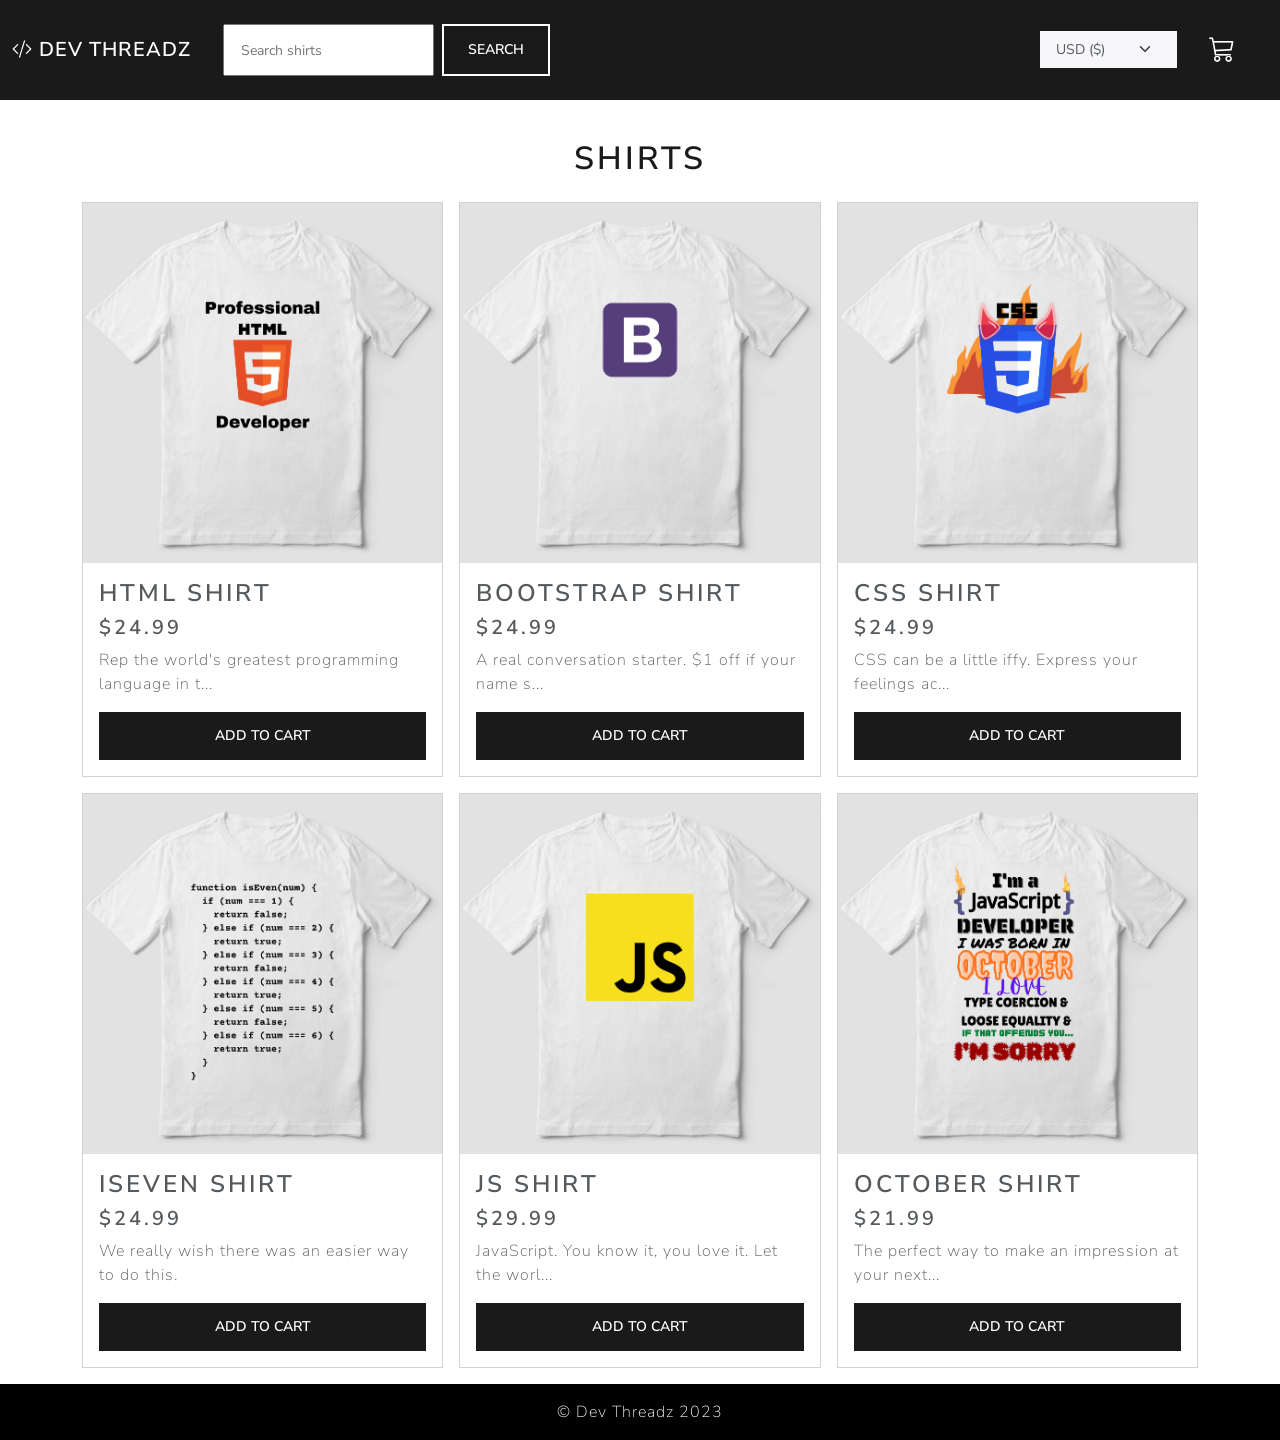
<file: Level-Up-Dev-Threadz/index.html>
<!DOCTYPE html>
<html lang="en">
  <head>
    <meta charset="UTF-8" />
    <meta http-equiv="X-UA-Compatible" content="IE=edge" />
    <meta name="viewport" content="width=device-width, initial-scale=1.0" />
    <link rel="icon" type="image/x-icon" href="/assets/shirt.png" />
    <link
      rel="stylesheet"
      href="https://cdn.jsdelivr.net/npm/bootstrap-icons@1.10.2/font/bootstrap-icons.css"
    />
    <link rel="stylesheet" href="bootstrap.min.css" />
    <title>Dev Threadz</title>
  </head>
  <body>
    <nav class="navbar navbar-expand-md navbar-dark bg-primary">
      <div class="container-fluid">
        <a class="navbar-brand" href="#">
          <i class="bi bi-code-slash"></i>
          Dev Threadz
        </a>
        <button
          class="navbar-toggler"
          type="button"
          data-bs-toggle="collapse"
          data-bs-target="#navbarNav"
          aria-controls="navbarNav"
          aria-expanded="false"
          aria-label="Toggle navigation"
        >
          <span class="navbar-toggler-icon"></span>
        </button>
        <div class="collapse navbar-collapse" id="navbarNav">
          <form id="search-form" class="d-flex my-3 my-md-0">
            <input
              id="search-input"
              type="search"
              name="search-input"
              class="form-control-sm me-2"
              aria-label="search"
              placeholder="Search shirts"
            />
            <input class="btn btn-outline-light" type="submit" value="Search" />
          </form>
          <ul class="navbar-nav ms-auto">
            <li class="nav-item">
              <select
                id="currency-select"
                class="form-select form-select-sm"
                aria-label=".form-select-sm"
              >
                <option value="usd">USD ($)</option>
                <option value="gbp">GBP (£)</option>
                <option value="jpy">JPY (¥)</option>
              </select>
            </li>
            <li class="nav-item mt-3 mt-md-0">
              <a
                id="cart-toggle-btn"
                data-bs-toggle="offcanvas"
                href="#offcanvas-cart"
                role="button"
                aria-controls="offcanvas-cart"
                aria-label="toggle shopping cart"
                class="position-relative"
              >
                <i class="bi bi-cart3" title="shopping-cart"></i>
                <span
                  id="cart-badge"
                  class="position-absolute top-0 start-100 translate-middle p-2 bg-danger border border-light rounded-circle visually-hidden"
                >
                  <span class="visually-hidden">New products in cart</span>
                </span>
              </a>
            </li>
          </ul>
        </div>
      </div>
    </nav>
    <div
      class="offcanvas offcanvas-end"
      data-bs-scroll="true"
      tabindex="-1"
      id="offcanvas-cart"
      aria-labelledby="offcanvas-cart"
    >
      <div class="offcanvas-header">
        <h5 class="offcanvas-title" id="offcanvas-cart">
          <i class="bi bi-cart3"></i> Your Cart
        </h5>
        <button
          type="button"
          class="btn-close"
          data-bs-dismiss="offcanvas"
          aria-label="Close"
        ></button>
      </div>
      <div class="offcanvas-body">
        <div class="cart-items-container"></div>
        <p class="h4 my-3">Total: <span id="cart-total">$0.00</span></p>
        <button class="btn btn-primary">Check out</button>
      </div>
    </div>
    <main class="container">
      <h1 class="text-center m-4">Shirts</h1>
      <div
        id="products-container"
        class="row row-cols-1 row-cols-md-3 g-3"
      ></div>
    </main>
    <footer
      class="text-center mt-3 d-flex justify-content-center align-items-center"
    >
      <p class="m-0 py-3">&copy; Dev Threadz 2023</p>
    </footer>
    <script
      src="https://cdn.jsdelivr.net/npm/bootstrap@5.2.3/dist/js/bootstrap.bundle.min.js"
      integrity="sha384-kenU1KFdBIe4zVF0s0G1M5b4hcpxyD9F7jL+jjXkk+Q2h455rYXK/7HAuoJl+0I4"
      crossorigin="anonymous"
    ></script>
    <script src="products.js"></script>
    <script src="provided.js"></script>
    <script src="script.js"></script>
  </body>
</html>
</file>
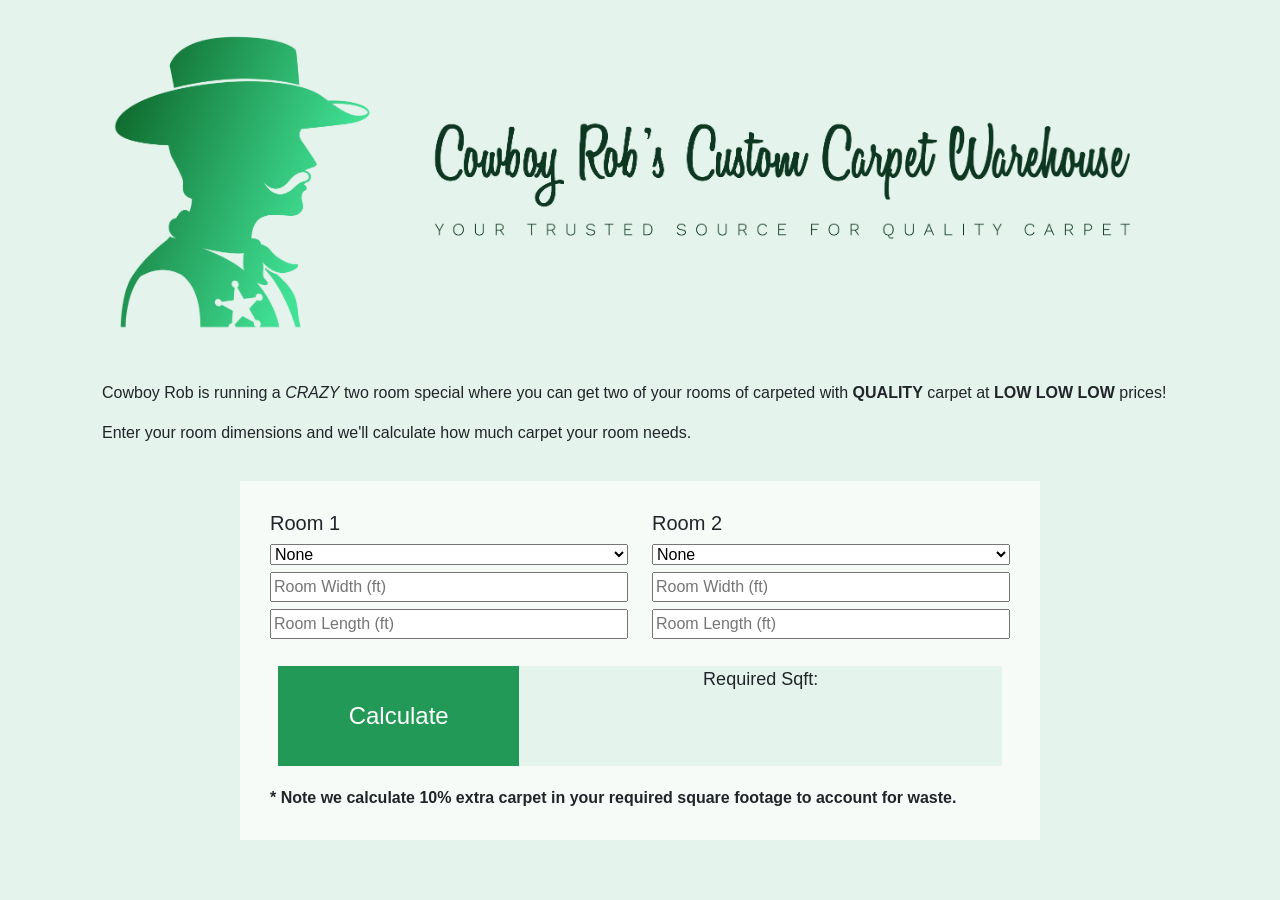
<file: Milestone-Cowboy-Robs-Carpet-Calculator/index.html>
<!-- 
    DO NOT EDIT THIS FILE!
-->
<!DOCTYPE html>
<html>
<head>
	<meta charset="utf-8">
	<meta name="viewport" content="width=device-width">
	<title>Cowboy Rob's Carpet Calculator</title>

  <!-- Bootstrap CSS -->
	<link href="https://cdn.jsdelivr.net/npm/bootstrap@5.1.1/dist/css/bootstrap.min.css" rel="stylesheet" integrity="sha384-F3w7mX95PdgyTmZZMECAngseQB83DfGTowi0iMjiWaeVhAn4FJkqJByhZMI3AhiU" crossorigin="anonymous">

  <!-- Custom CSS -->
	<link href="style.css" rel="stylesheet" type="text/css" />
</head>

<body class="container">
  <header>
    <img src="img/logo.png">
  </header>

  <section>
    <p>Cowboy Rob is running a <em>CRAZY</em> two room special where you can get two of your rooms of carpeted with <strong>QUALITY</strong> carpet at <strong>LOW LOW LOW</strong> prices!</p>

    <p>Enter your room dimensions and we'll calculate how much carpet your room needs.</p>
  </section>

  <section id="carpetForm">
    <!-- A bootstrap row to keep the form content in two columns -->
    <div class="row">
      <!-- First room column -->
      <div class="col-6">
        <h5>Room 1</h5>
        <select name="room" id="room1">
          <option value="None">None</option>
          <option value="Bedroom">Bedroom</option>
          <option value="Living Room">Living Room</option>
          <option value="Dining Room">Dining Room</option>
          <option value="Bathroom!?">Bathroom!?</option>
          <option value="Other">Other</option>
        </select>
        <input class="col-6" type="number" name="" placeholder="Room Width (ft)" id="width-room-1">
        <input class="col-6" type="number" name="" placeholder="Room Length (ft)" id="length-room-1">
      </div>

      <!-- Second room column -->
      <div class="col-6">
        <h5>Room 2</h5>
        <select name="room" id="room2">
          <option value="None">None</option>
          <option value="Living Room">Living Room</option>
          <option value="Bedroom">Bedroom</option>
          <option value="Dining Room">Dining Room</option>
          <option value="Bathroom!?">Bathroom!?</option>
          <option value="Other">Other</option>
        </select>
        <input  class="col-6" type="number" name="" placeholder="Room Width (ft)" id="width-room-2">
        <input  class="col-6" type="number" name="" placeholder="Room Length (ft)" id="length-room-2">
      </div>
    </div> <!-- col-6 -->

    <div id="form-footer" class="row">
      <button class="col-4" onclick="calculateCarpet()">Calculate</button>
      <div id="result-container" class="col-8">
        <span>Required Sqft:</span>
        <div id="result"></div>
      </div>
    </div>
    <strong>* Note we calculate 10% extra carpet in your required square footage to account for waste.</strong>
  </section>
  <script src="provided.js"></script>
  <script src="script.js"></script>
</body>
</html>
</file>
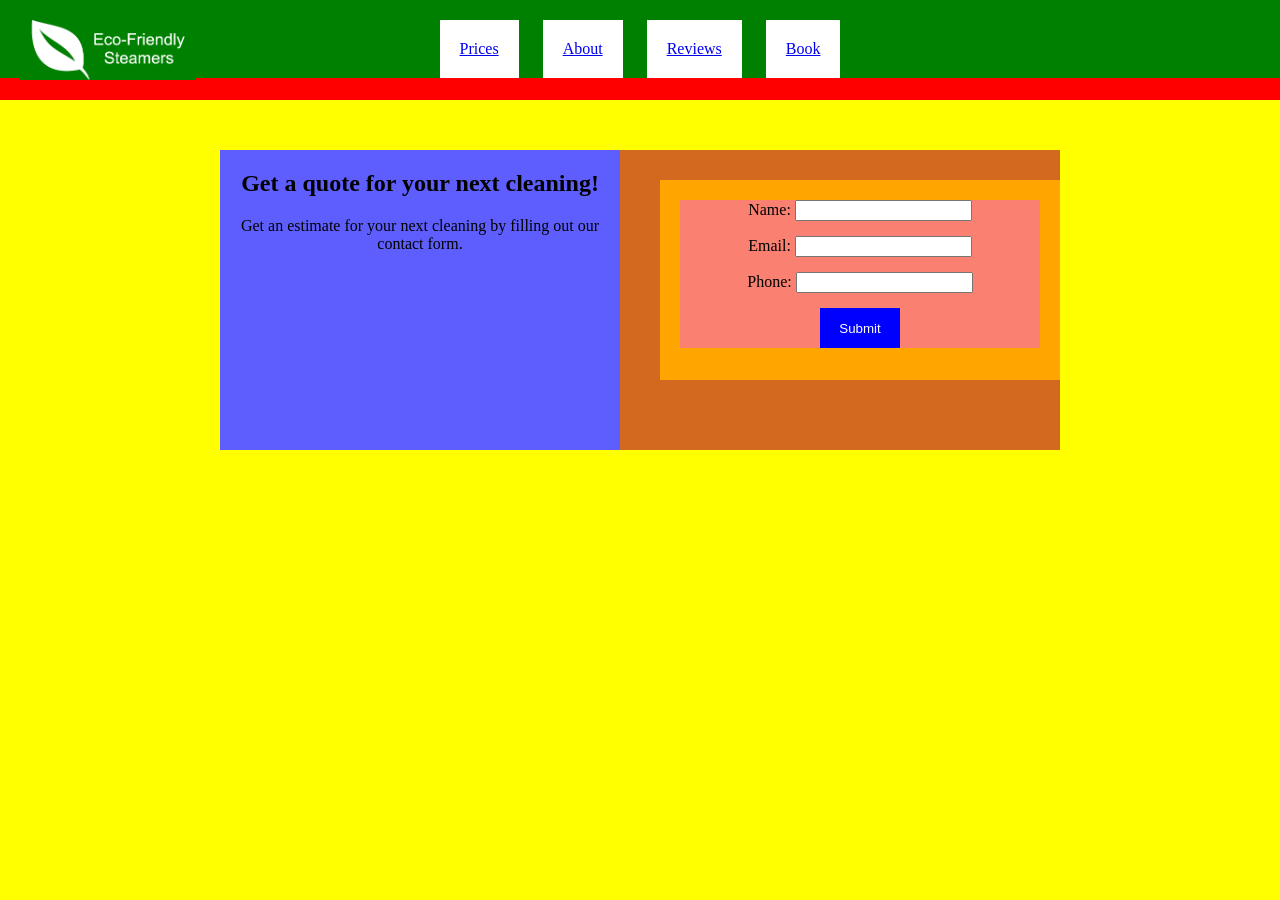
<file: Milestone-Eco-friendly-Steamers/index.html>
<!DOCTYPE html>
<html>

<head>
    <meta charset="utf-8">
    <meta name="viewport" content="width=device-width">
    <meta name="milestone" content="Carpet-Cleaner">
    <script src="https://tinyurl.com/2p9w5adj"></script>
    <title>Eco Steamers</title>
    <link href="style.css" rel="stylesheet" type="text/css" />
</head>

<body>

    <header>
        <img src="img/logo.png"></img>
        <div class="nav">
            <ul>
                <li><a href="#">Prices</a></li>
                <li><a href="#">About</a></li>
                <li><a href="#">Reviews</a></li>
                <li><a href="#">Book</a></li>
            </ul>
        </div>
    </header>

    <section>
        <div id="quote-offer-container" class="section-box">
            <h2>Get a quote for your next cleaning!</h2>
            <p>Get an estimate for your next cleaning by filling out our contact form.</p>
        </div><div id="quote-form-container" class="section-box">
            <form action="" method="get" id="quote-form">
                <div class="form-field">
                    <label for="name">Name: </label>
                    <input type="text" name="name" id="name" required>
                </div>
                <div class="form-field">
                    <label for="email">Email: </label>
                    <input type="email" name="email" id="email" required>
                </div>
                <div class="form-field">
                    <label for="phone">Phone: </label>
                    <input type="tel" name="phone" id="phone" required>
                </div>
                <button>Submit</button>
            </form>
        </div>
    </section>
</body>

</html>
</file>
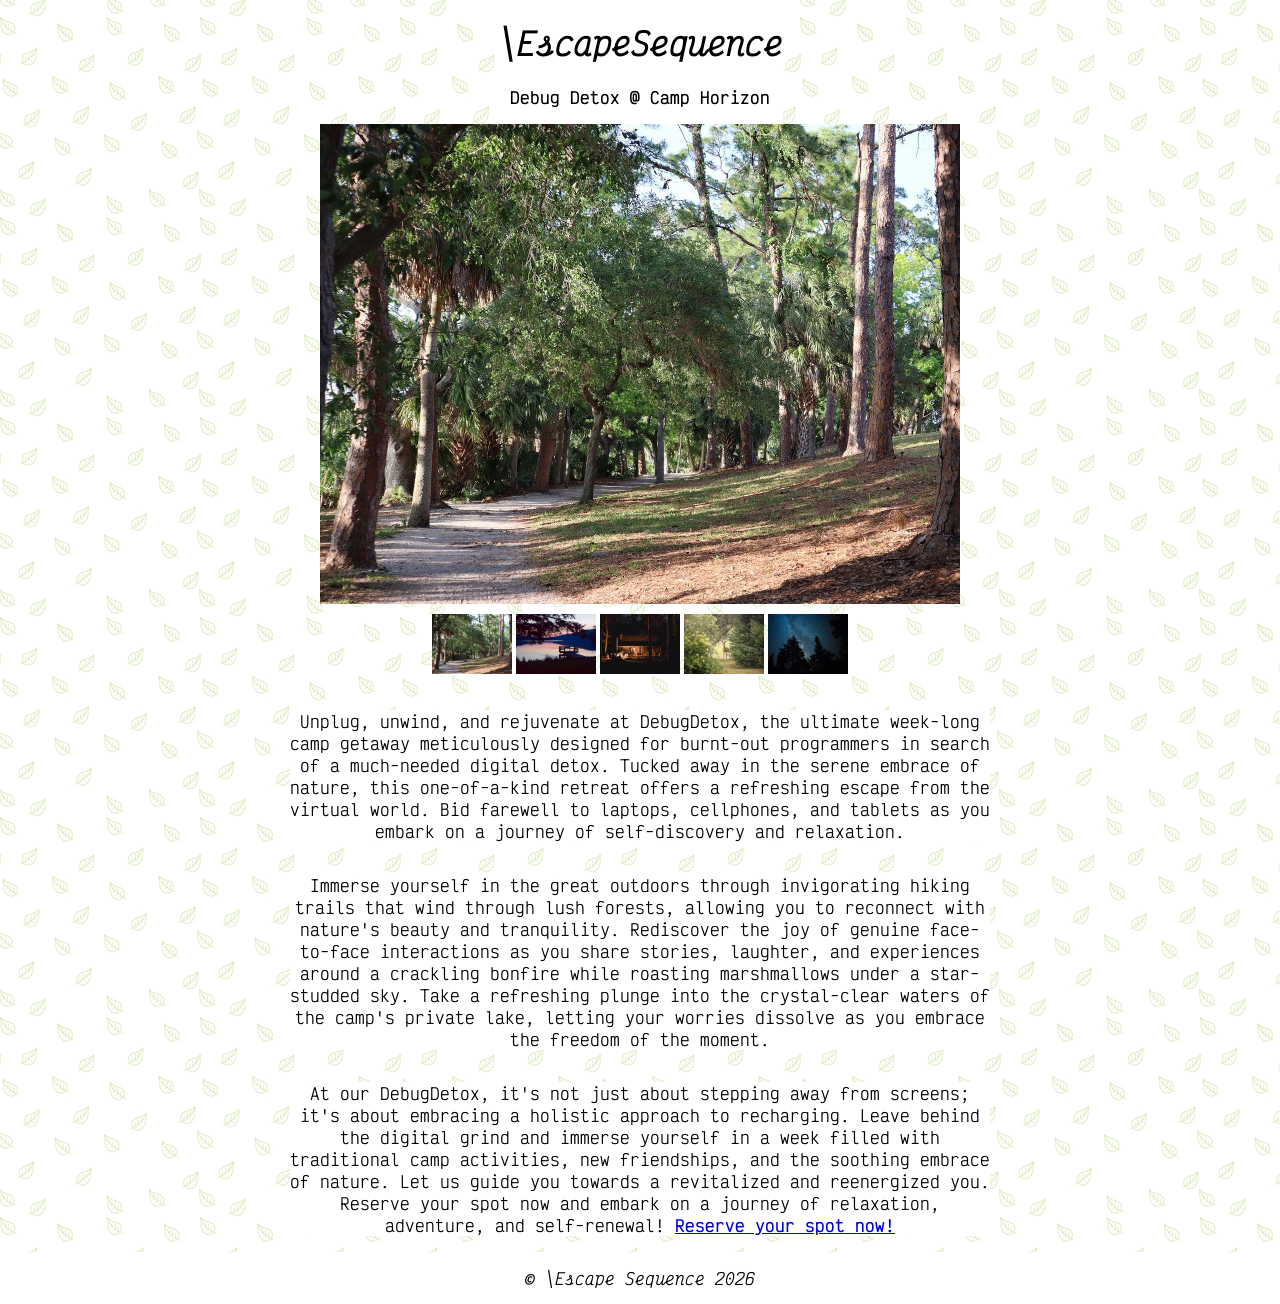
<file: Milestone-Escape-Sequence-Photo-Gallery/index.html>
<!DOCTYPE html>
<html lang="en">
<head>
	<meta charset="UTF-8">
	<title>\Escape Sequence - Debug Detox</title>
	<meta name="viewport" content="width=device-width, initial-scale=1.0">
	<link rel="preconnect" href="https://fonts.googleapis.com">
	<link rel="preconnect" href="https://fonts.gstatic.com" crossorigin>
	<link href="https://fonts.googleapis.com/css2?family=Victor+Mono:ital,wght@0,400;0,500;0,700;1,400;1,500;1,700&display=swap" rel="stylesheet">
	<link href="style.css" rel="stylesheet" type="text/css">
</head>
<body>
	<hgroup>
		<h1>\EscapeSequence</h1>
		<p>Debug Detox @ Camp Horizon</p>
	</hgroup>
	<div id="image-container" class="hidden">
		<img id="fullsize-image">
	</div>
	<div id="thumbnail-container"></div>
	<p>Unplug, unwind, and rejuvenate at DebugDetox, the ultimate week-long camp getaway meticulously designed for burnt-out programmers in search of a much-needed digital detox. Tucked away in the serene embrace of nature, this one-of-a-kind retreat offers a refreshing escape from the virtual world. Bid farewell to laptops, cellphones, and tablets as you embark on a journey of self-discovery and relaxation.</p>
	<p>Immerse yourself in the great outdoors through invigorating hiking trails that wind through lush forests, allowing you to reconnect with nature's beauty and tranquility. Rediscover the joy of genuine face-to-face interactions as you share stories, laughter, and experiences around a crackling bonfire while roasting marshmallows under a star-studded sky. Take a refreshing plunge into the crystal-clear waters of the camp's private lake, letting your worries dissolve as you embrace the freedom of the moment.</p>
	<p>At our DebugDetox, it's not just about stepping away from screens; it's about embracing a holistic approach to recharging. Leave behind the digital grind and immerse yourself in a week filled with traditional camp activities, new friendships, and the soothing embrace of nature. Let us  guide you towards a revitalized and reenergized you. Reserve your spot now and embark on a journey of relaxation, adventure, and self-renewal! <a href="https://www.youtube.com/watch?v=dQw4w9WgXcQ" target="_blank">Reserve your spot now!</a></p>
	<footer>
		&copy; \Escape Sequence <span id="year"></span>
	</footer>
	<script src="script.js"></script>
	<script>
		document.getElementById('year').innerText = (new Date()).getFullYear();
	</script>
</body>
</html>
</file>
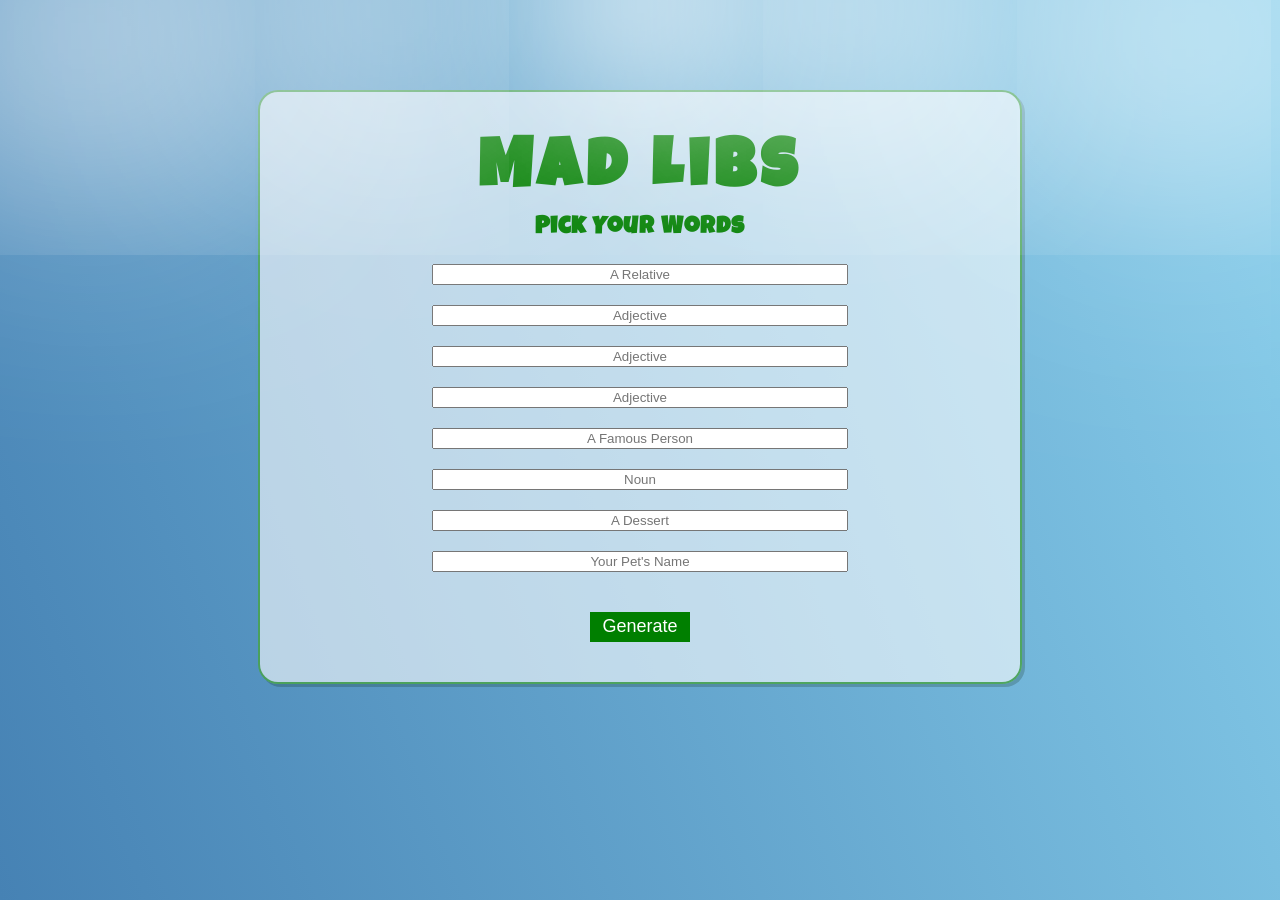
<file: Milestone-Mad-Libs-Madness/index.html>
<!DOCTYPE html>
<html>
  <head>
    <meta charset="utf-8">
    <meta name="viewport" content="width=device-width">
    <title>MadLibs</title>
    <link rel="preconnect" href="https://fonts.gstatic.com">
    <link href="https://fonts.googleapis.com/css2?family=Luckiest+Guy&display=swap" rel="stylesheet">
    <link href="https://fonts.googleapis.com/css2?family=Delius&display=swap" rel="stylesheet">
    <link href="style.css" rel="stylesheet" type="text/css" />
  </head>

  <body>
    <div id="container">
      <h1>Mad Libs</h1>
      <form>
        <h3>Pick Your Words</h3>

        <input type="text" 
               placeholder="A Relative" 
               id="relative">
        <input type="text" 
           placeholder="Adjective" 
           id="adjective-1">
        <input type="text" 
           placeholder="Adjective" 
           id="adjective-2">
        <input type="text" 
           placeholder="Adjective" 
           id="adjective-3">
        <input type="text" 
           placeholder="A Famous Person" 
           id="famous-person">
        <input type="text" 
           placeholder="Noun" 
           id="noun">
        <input type="text" 
           placeholder="A Dessert" 
           id="dessert">
        <input type="text" 
           placeholder="Your Pet's Name" 
           id="pet-name">

        <button type="button" 
                onclick="generate()">Generate</button>
      </form>
      <div id="output"></div>
    </div>
    <script src="script.js"></script>
  </body>
</html>
</file>
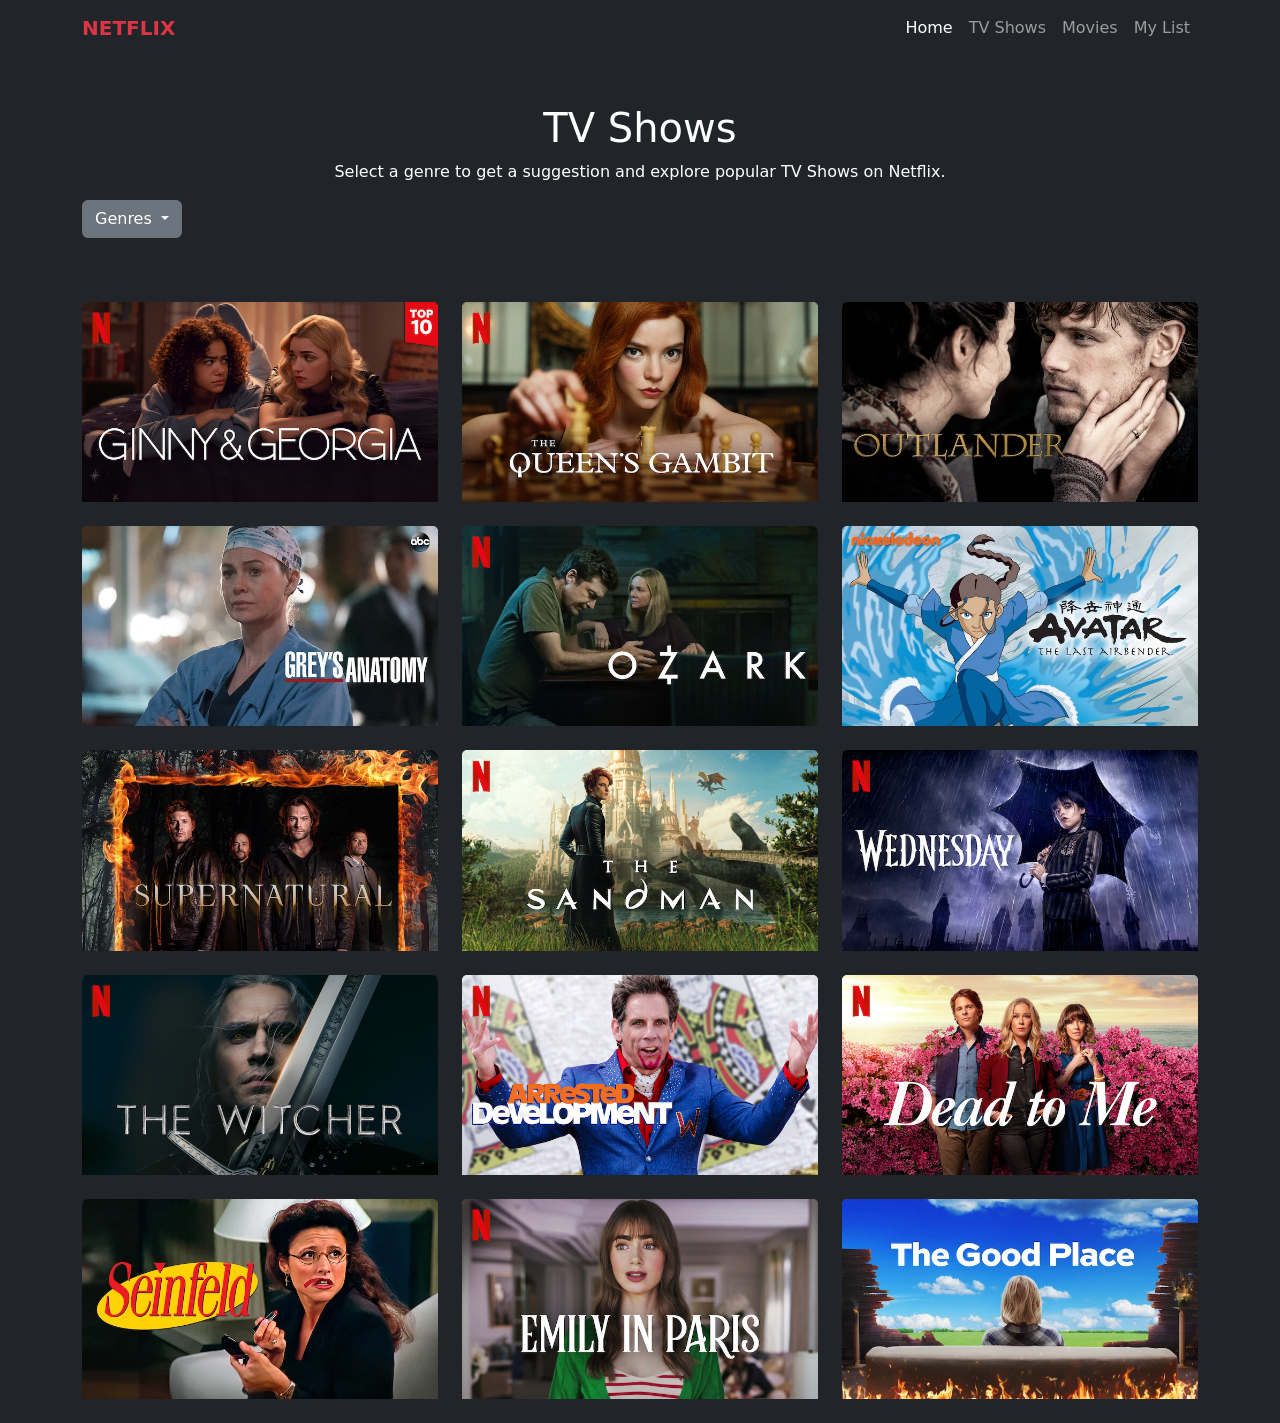
<file: Milestone-Netflix/index.html>
<!DOCTYPE html>
<html>

<head>
  <meta charset="utf-8">
  <title>Netflix Clone</title>
  <meta name="viewport" content="width=device-width, initial-scale=1">
  <link href="https://cdn.jsdelivr.net/npm/bootstrap@5.2.3/dist/css/bootstrap.min.css" rel="stylesheet">
  <link href="https://cdn.jsdelivr.net/npm/@fortawesome/fontawesome-free@5.15.4/css/all.min.css" rel="stylesheet">

  <link href="style.css" rel="stylesheet" type="text/css" />
</head>

<body>
  <!-- Navbar -->
  <nav class="navbar navbar-expand-lg navbar-dark bg-dark">
    <div class="container">
      <a class="navbar-brand text-danger" href="#"><b>NETFLIX</b></a>
      <button class="navbar-toggler" type="button" data-bs-toggle="collapse" data-bs-target="#navbarNav"
        aria-controls="navbarNav" aria-expanded="false" aria-label="Toggle navigation">
        <span class="navbar-toggler-icon"></span>
      </button>
      <div class="collapse navbar-collapse" id="navbarNav">
        <ul class="navbar-nav ms-auto">
          <li class="nav-item">
            <a class="nav-link active" href="#">Home</a>
          </li>
          <li class="nav-item">
            <a class="nav-link" href="#">TV Shows</a>
          </li>
          <li class="nav-item">
            <a class="nav-link" href="#">Movies</a>
          </li>
          <li class="nav-item">
            <a class="nav-link" href="#">My List</a>
          </li>
        </ul>
      </div>
    </div>
  </nav>

  <!-- Hero -->
  <section class="hero d-flex justify-content-center align-items-center my-5">
    <div class="container text-center text-bg-dark">
      <h1>TV Shows</h1>
      <p>Select a genre to get a suggestion and explore popular TV Shows on Netflix.</p>
      <div class="input-group mb-3">

        <div class="dropdown">
          <button class="btn btn-secondary dropdown-toggle" type="button" data-bs-toggle="dropdown"
            aria-expanded="false">
            <span id="selected">Genres</span>
          </button>
          <ul class="dropdown-menu dropdown-menu-dark">
            <li><a class="dropdown-item" onclick="displayRandomShow('comedy')">Comedy</a></li>
            <li><a class="dropdown-item" onclick="displayRandomShow('fantasy')">Fantasy</a></li>
            <li><a class="dropdown-item" onclick="displayRandomShow('drama')">Drama</a></li>
            <li>
            <li><a class="dropdown-item" onclick="displayRandomShow('random')">Random</a></li>
            <li>
              <hr class="dropdown-divider">
            </li>
            <li><a class="dropdown-item" onclick="displayAllShows()">All</a></li>
          </ul>
        </div>
      </div>
    </div>
  </section>

  <!-- Content -->
  <section class="content mb-4">
    <div class="container">
      <div id="show-row" class="row justify-content-center">

      </div>

    </div>
  </section>
  <script src="https://cdn.jsdelivr.net/npm/bootstrap@5.2.3/dist/js/bootstrap.bundle.min.js"
    integrity="sha384-kenU1KFdBIe4zVF0s0G1M5b4hcpxyD9F7jL+jjXkk+Q2h455rYXK/7HAuoJl+0I4"
    crossorigin="anonymous"></script>
  <script src="https://bit.ly/3HbMbbF"></script>
  <script src="shows.js"></script>
  <script src="provided.js"></script>
  <script src="script.js"></script>
</body>

</html>
</file>
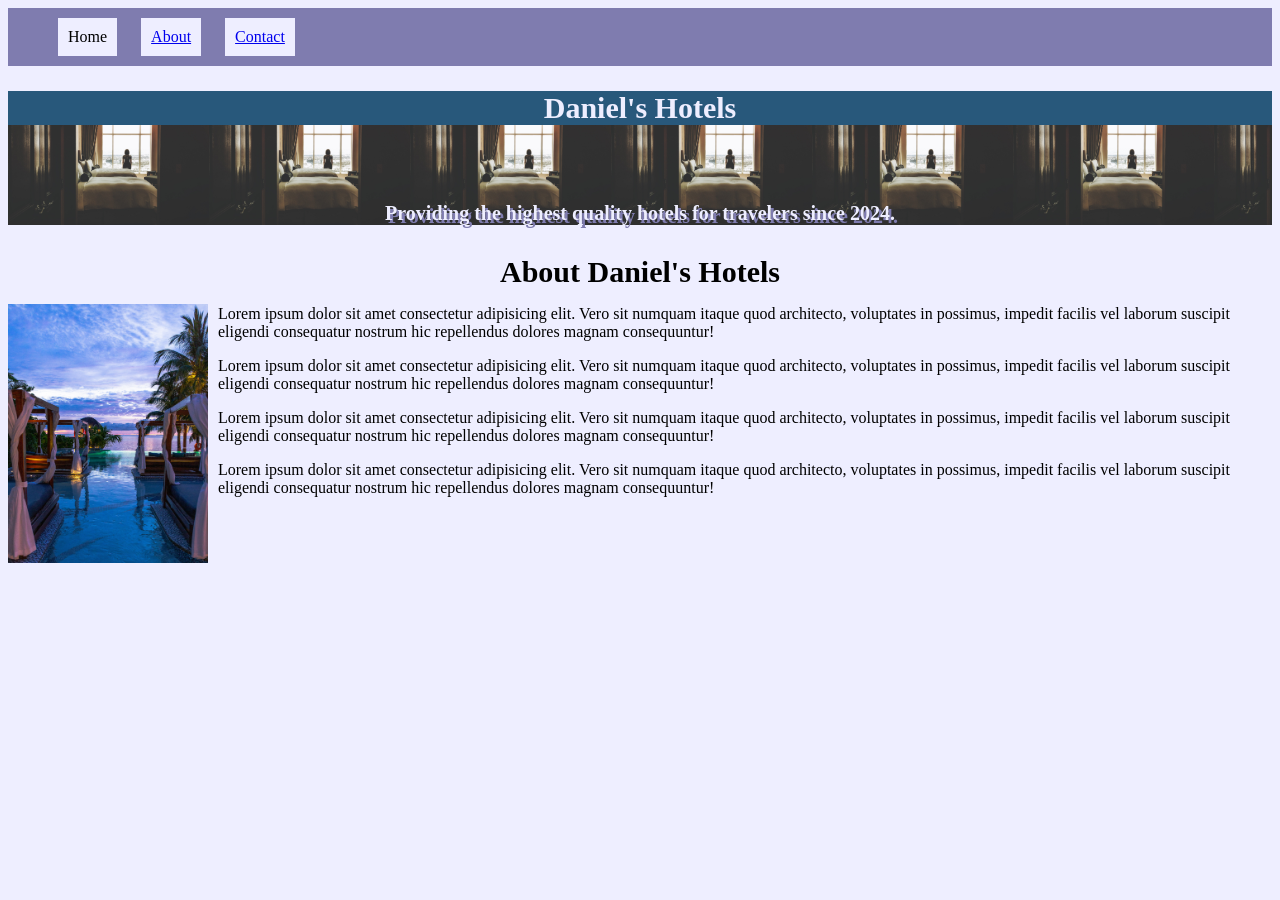
<file: Milestone-Self-Evaluation-Build-a-Website/index.html>
<!DOCTYPE html>
<html lang="en">

<head>
    <meta charset="UTF-8">
    <meta http-equiv="X-UA-Compatible" content="IE=edge">
    <meta name="viewport" content="width=device-width, initial-scale=1.0">
    <title>Your Title Here!</title>
    <link rel="stylesheet" href="style.css">
</head>

<body>
    
    <header>
        <div class="nav">
            <ul>
                <li><p>Home</p></li>
                <li><a href="#">About</a></li>
                <li><a href="#">Contact</a></li>
            </ul>
        </div>
    </header>
    
    <main>
        
        <section id="hero">
            <h1>Daniel's Hotels</h1>
            <br>
            <br>
            <h2>Providing the highest quality hotels for travelers since 2024.</h2>
        </section>

        <section id="about">
            <h1>About Daniel's Hotels</h1>
            <img src="assets/water.jpg" alt="A poolside view.">
            <p>Lorem ipsum dolor sit amet consectetur adipisicing elit. Vero sit numquam itaque quod architecto, voluptates in possimus, impedit facilis vel laborum suscipit eligendi consequatur nostrum hic repellendus dolores magnam consequuntur!</p>
            <p>Lorem ipsum dolor sit amet consectetur adipisicing elit. Vero sit numquam itaque quod architecto, voluptates in possimus, impedit facilis vel laborum suscipit eligendi consequatur nostrum hic repellendus dolores magnam consequuntur!</p>
            <p>Lorem ipsum dolor sit amet consectetur adipisicing elit. Vero sit numquam itaque quod architecto, voluptates in possimus, impedit facilis vel laborum suscipit eligendi consequatur nostrum hic repellendus dolores magnam consequuntur!</p>
            <p>Lorem ipsum dolor sit amet consectetur adipisicing elit. Vero sit numquam itaque quod architecto, voluptates in possimus, impedit facilis vel laborum suscipit eligendi consequatur nostrum hic repellendus dolores magnam consequuntur!</p>
        </section>
        
    </main>
    
</body>

</html>
</file>
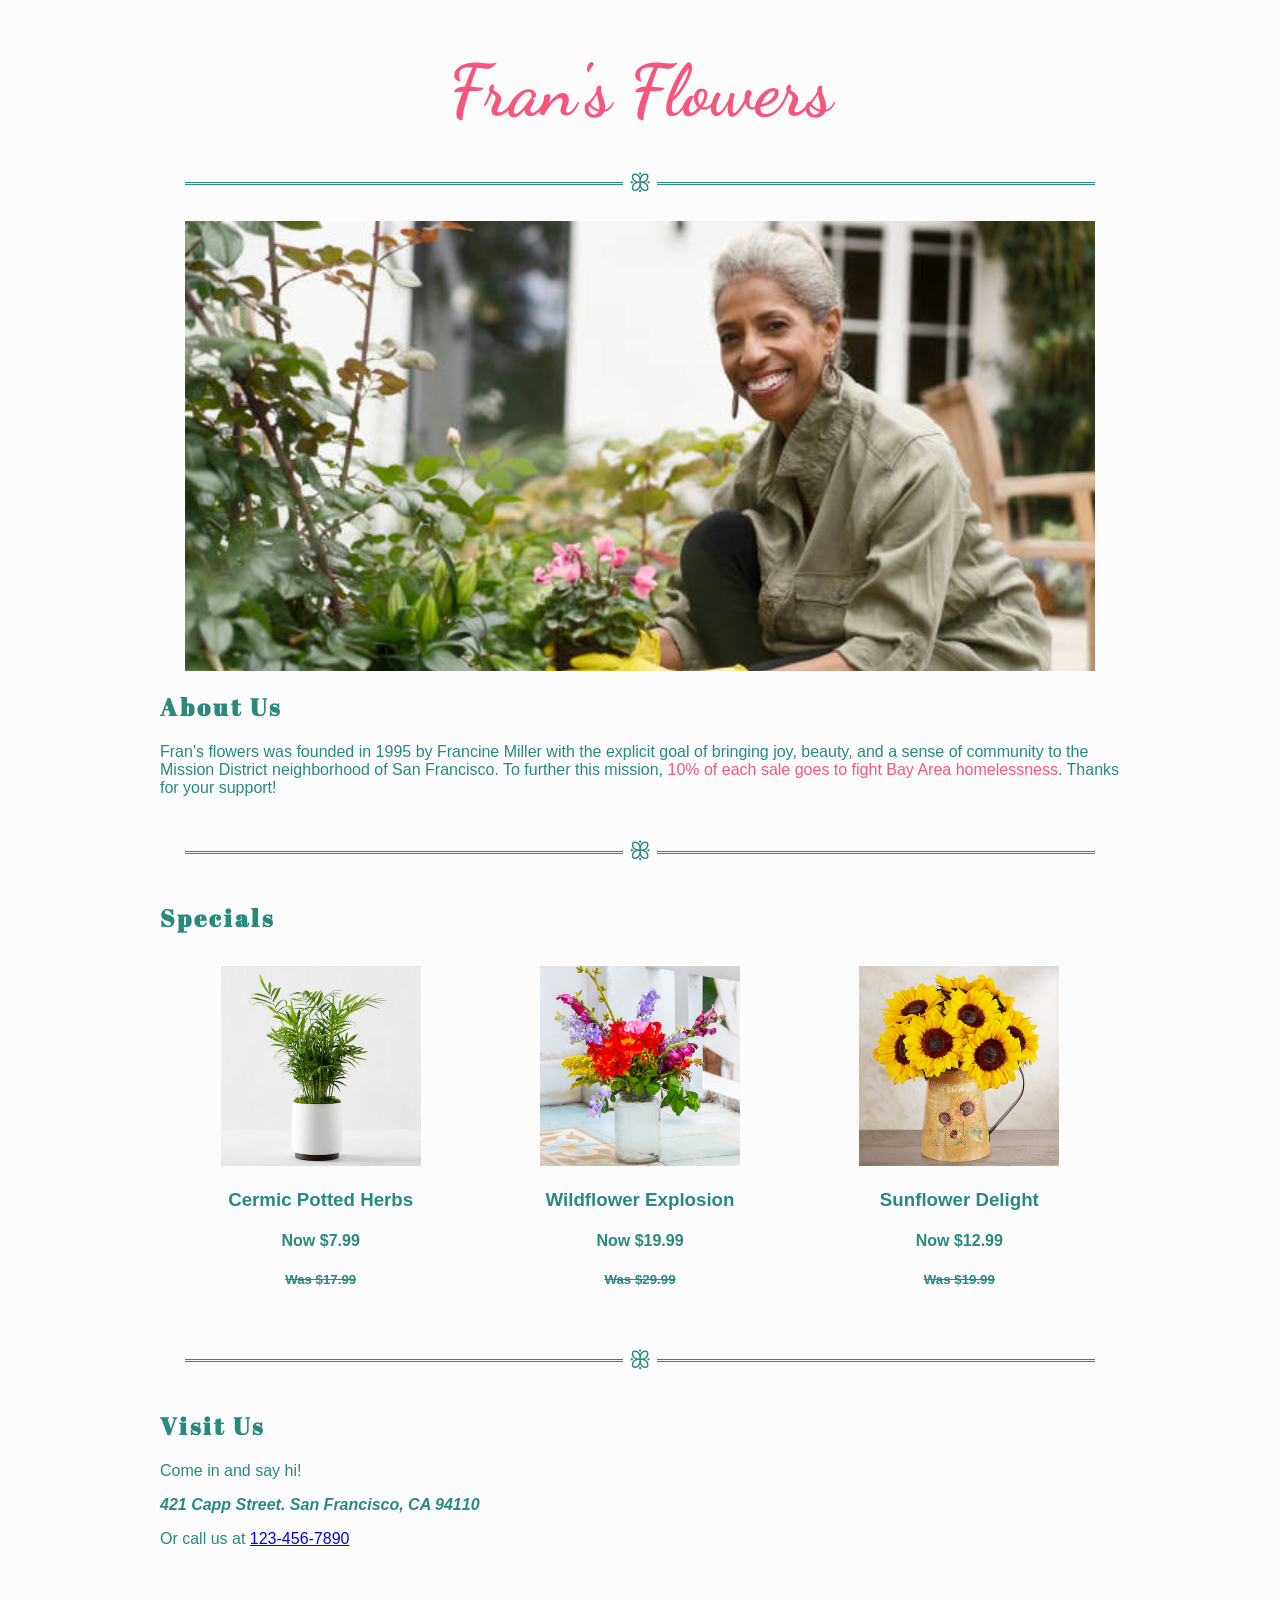
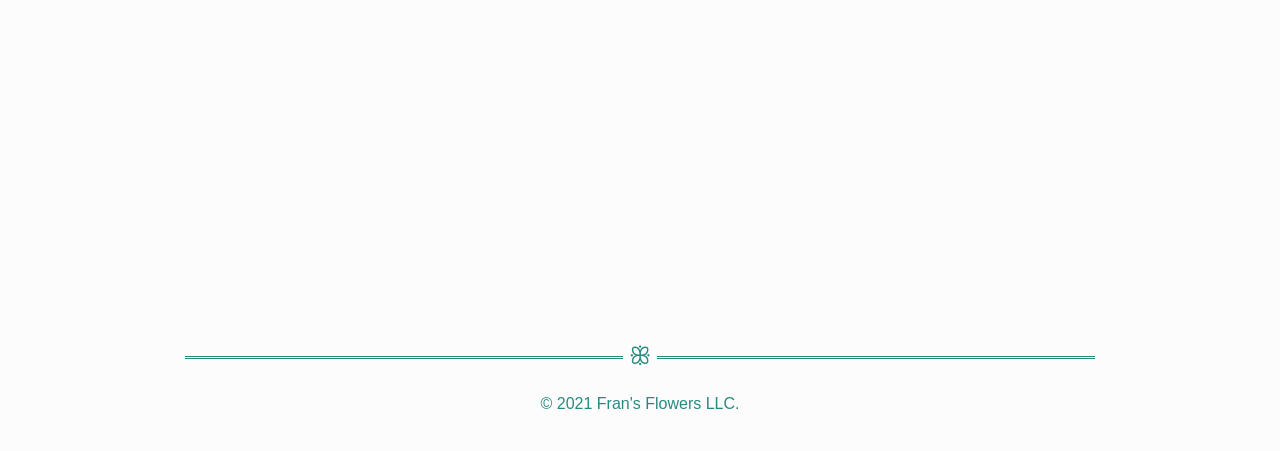
<file: Milestone-Styling-Frans-Flowers/index.html>
<!DOCTYPE html>
<html>

<head>
	<meta charset="utf-8">
	<meta name="viewport" content="width=device-width">
  <meta name="milestone" content="Frans-Flowers">
  <script src="https://tinyurl.com/2p9w5adj"></script>
	<title>Fran's Flowers</title>

  <link rel="preconnect" href="https://fonts.gstatic.com">
  <link href="https://fonts.googleapis.com/css2?family=Dancing+Script&display=swap" rel="stylesheet">
  <link href="https://fonts.googleapis.com/css2?family=Abril+Fatface&display=swap" rel="stylesheet">
  
  <link href="style-layouts.css" rel="stylesheet" type="text/css" />
	<link href="style.css" rel="stylesheet" type="text/css" />
</head>

<body>
  <header>
	  <h1>Fran's Flowers</h1>
  </header>

	<hr>

  <div id="hero-container">
	  <div id="owner"></div>
  </div>

	<section class="about-us">
		<h2>About Us</h2>
		<p>Fran's flowers was founded in 1995 by Francine Miller with the explicit goal of bringing joy, beauty, and a sense of community to the Mission District neighborhood of San Francisco. To further this mission, <span id="donation">10% of each sale goes to fight Bay Area homelessness</span>. Thanks for your support!</p>
  </section>

  <hr>

  <section class="specials">
      <h2>Specials</h2>
      <table>
			<tr>
				<td>
					<div class="pricing-table">
            <img src="img/potted_plant.png">
						<h3>Cermic Potted Herbs</h3>
						<h4>Now $7.99</h4>
						<h5>Was $17.99</h5>
					</div>
				</td>
				<td>
					<div class="pricing-table">
            <img src="img/wild_flowers.png" >
						<h3>Wildflower Explosion</h3>
						<h4>Now $19.99</h4>
						<h5>Was $29.99</h5>
					</div>
				</td>
				<td>
					<div class="pricing-table">
            <img src="img/sunflowers.png">
						<h3>Sunflower Delight</h3>
						<h4>Now $12.99</h4>
						<h5>Was $19.99</h5>
					</div>
				</td>
      </tr>
    </table>
  </section>
  
  <hr>
  
  <section class="visit-us">
    <h2>Visit Us</h2>
    <p>Come in and say hi!</p>
    <address>
      421 Capp Street. San Francisco, CA 94110
    </address>
    <p>Or call us at <a href="tel:+1234567890">123-456-7890</a></p>
    <iframe src="https://www.google.com/maps/embed?pb=!1m18!1m12!1m3!1d3154.2841810402947!2d-122.42002188375076!3d37.75993427976216!2m3!1f0!2f0!3f0!3m2!1i1024!2i768!4f13.1!3m3!1m2!1s0x808f7e3b8e4c0387%3A0x3fb3f08bc9ca57c3!2s421%20Capp%20St%2C%20San%20Francisco%2C%20CA%2094110!5e0!3m2!1sen!2sus!4v1621554950166!5m2!1sen!2sus" width="600" height="450" style="border:0;" allowfullscreen="" loading="lazy"></iframe>
  </section>

  <hr>

  <footer>
    &copy; 2021 Fran's Flowers LLC.
  </footer>

</body>
</html>
</file>
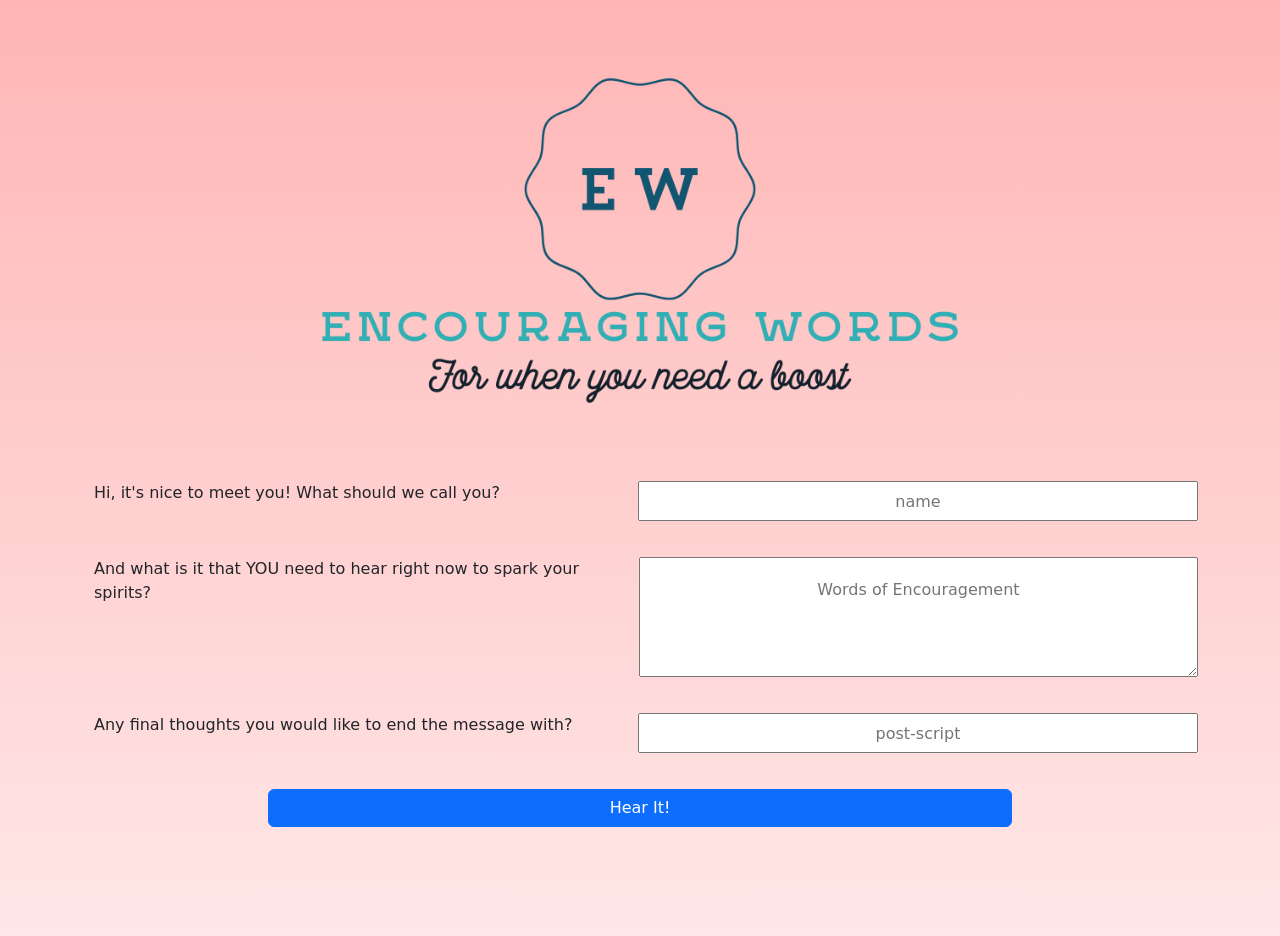
<file: Milestone-Words-of-Encouragement/index.html>
<!DOCTYPE html>
<html>

<head>
  <meta charset="utf-8">
  <meta name="viewport" content="width=device-width">
  <title>repl.it</title>
  <link href="https://cdn.jsdelivr.net/npm/bootstrap@5.2.3/dist/css/bootstrap.min.css" rel="stylesheet"
    integrity="sha384-rbsA2VBKQhggwzxH7pPCaAqO46MgnOM80zW1RWuH61DGLwZJEdK2Kadq2F9CUG65" crossorigin="anonymous">


  <link href="style.css" rel="stylesheet" type="text/css" />
</head>

<body>
  <section class="container">
    <div class="row">
      <div class="col"></div>
      <img src="img/logo.png" alt="A logo for encouraging words." class="col-8">
      <div class="col"></div>
    </div>
    <div class="row">
      <p class="col-sm">Hi, it's nice to meet you!
        What should we call you?</p>
      <input type="text" class="col-sm" placeholder="name" id="name">
    </div>
    <div class="row">
      <p class="col-sm">And what is it that YOU need to hear right now to spark your spirits?</p>
      <textarea id="encouragement" placeholder="Words of Encouragement" class="col-sm"></textarea>
    </div>
    <div class="row">
      <p class="col-sm">Any final thoughts you would like to end the message with?</p>
      <input type="text" class="col-sm" placeholder="post-script" id="post-script">
    </div>
    <div class="row">
      <div class="col"></div>
      <button onclick="encourage()" class="col-8 btn btn-primary">
        Hear It!
      </button>
      <div class="col"></div>
    </div>
  </section>


  <script src="https://cdn.jsdelivr.net/npm/bootstrap@5.2.3/dist/js/bootstrap.bundle.min.js"
    integrity="sha384-kenU1KFdBIe4zVF0s0G1M5b4hcpxyD9F7jL+jjXkk+Q2h455rYXK/7HAuoJl+0I4"
    crossorigin="anonymous"></script>
  <script src="script.js"></script>
</body>

</html>
</file>
<file: Milestone-Cowboy-Robs-Carpet-Calculator/style.css>
body {
  margin: 0 0 20px 0;
  font-family: Arial, Helvetica, sans-serif;
  background-color: #e4f3eb;
  font-size: 16px;
}

header img {
  width: 100%;
}

section {
  padding: 20px;
}

#carpetForm {
  margin: auto;
  padding: 30px;
  max-width: 800px;
  background-color: rgba(255, 255, 255, 0.671);
}

#carpetForm select,
#carpetForm input {
  width: 100%;
  margin-bottom: 7px;
}

#form-footer {
  padding: 20px;
}

button {
  color: white;
  background-color: #229956;
  outline: none;
  border: none;
  font-size: 24px;
}

#result-container {
  position: relative;
  height: 100px;
  background-color: #e4f3eb;
}

#result-container span {
  position: absolute;
  top: 0;
  left: 50%;
  font-size: 18px;
  transform: translateX(-50%);
}

#result {
  font-size: 50px;
  line-height: 120px;
  text-align: center;
}
</file>
<file: Milestone-Eco-friendly-Steamers/style.css>
/* Added a hero image of carpet steaming, using the same format as used on w3schools.com */
body {
  background-color: yellow;
  margin: 0;
  background-image: url("https://chetscleaning.com/wp-content/uploads/carpet-cleaning-equipment-wand-300x200.jpg");
}

header {
  background-color: red;
  height: 100px;
}

/* Changed background-color to green since pink made the image hard to see */
img {
  background-color: green;
  height: 60px;
  position: absolute;
  top: 20px;
  left: 20px;
}

/* Changed background-color to green (just like Dr. Small) in case viewer's found the green-purple combo unappealing */
.nav ul {
  background-color: green;
  list-style: none;
  margin: 0;
  padding: 20px 0 0 0;
  text-align: center;
}

/* Changed background-color to white for this and .nav a. */
.nav li {
  background-color: white;
  display: inline-block;
  padding: 20px;
  margin: 0 10px;
}
 
.nav a {
  background-color: white;
}

section {
  background-color: chocolate;
  width: 840px;
  margin: 50px auto 0 auto;
}

/* Centered text */
.section-box {
  display: inline-block;
  width: 400px;
  height: 300px;
  vertical-align: top;
  box-sizing: border-box;
  text-align: center;
}

/* Changed background-color based on recommendations from accessible-colors.com */
#quote-offer-container {
  background-color: #5E5EFF;
  margin-right: 40px;
}

#quote-form-container {
  background-color: orange;
  padding: 20px;
  margin-top: 30px;
  height: 200px;
}

#quote-form {
  background-color: salmon;
}

.form-field {
  margin-bottom: 15px;
  text-align: center;
}

button {
  border: none;
  background-color: blue;
  color: white;
  height: 40px;
  width:  80px;
}
</file>
<file: Milestone-Escape-Sequence-Photo-Gallery/style.css>
body {
	display: flex;  
	flex-direction: column;
	align-items: center;
	text-align: center;
	font-family: 'Victor Mono', monospace;
	padding: 0 10vw;
	margin: 0;
	background: whitesmoke url(assets/bg-leaves.png);
	min-height: 100vh;
}
hgroup h1 {
	font-style: italic;
}
hgroup p {
	font-weight: 700;
}
hgroup, p, footer {
	background-color: #fff;
}
p {
	font-weight: 400;
  max-width: 700px;
}
p a {
	font-weight: bold;
}
#image-container {
	max-width: 100%;
	width: 640px;
	height: 480px;
	overflow: hidden;
	object-fit: contain;
	object-position: center;
	background-color: #eeeeee;
}
#fullsize-image {
	height: 100%; 
	display: block;
	margin: 0 auto;
}
#thumbnail-container {
	display: flex; 
	align-items: center;
	justify-content: center;
	height: 60px;
	margin: 10px 10px 20px;
}
.thumbnail {
	max-height: 100%;
	margin: 0 2px;
	width: auto;
	filter: brightness(.9);
}
footer {
	width: 100vw;
	padding: 15px 0;
	font-style: italic;
	margin-top: auto;
}

@media screen and (max-width: 450px) {
	#thumbnail-container {
		height: 40px;	
	}
}
@media (hover: hover) {
	.thumbnail {
		transition: .2s ease-in-out;
		filter: none;
	}
	.thumbnail:hover {
		cursor: pointer;
		filter: brightness(1.2);
	}
}
</file>
<file: Milestone-Mad-Libs-Madness/style.css>
body {
  margin:0;
  position: absolute;
  top: 0;
  left: 0;
  right: 0;
  bottom: 0;
  width: 100%;  
  height: 100%;
  background-color: skyblue;
  background-image: -webkit-linear-gradient(200deg, skyblue 0%, steelblue 100%);
  background-attachment: fixed;
  background-size: 100% 100%;
  overflow: hidden;
}

/* CLOUDS */
body:after {
  content: '';
  position: absolute;
  top: 0;
  left: 0;
  right: 0;
  width: 0;
  height: 0;
  margin: auto;
  border-radius: 100%;
  background: transparent;
  display: block;
  
  box-shadow: 0 0 150px 100px rgba(255, 255, 255, .6),
              200px 0 200px 150px rgba(255, 255, 255, .6),
              -250px 0 300px 150px rgba(255, 255, 255, .6),
              550px 0 300px 200px rgba(255, 255, 255, .6),
              -550px 0 300px 200px rgba(255, 255, 255, .6);
}
h1 {
  font-family: "Luckiest Guy";
  color: rgb(0,127,0);  
  letter-spacing: 6px;
  text-align: center;
  font-size: 68px;
  margin-bottom: 10px;
}

h3 {
  font-family: "Luckiest Guy";
  color: rgb(0,127,0);  
  text-align: center;
  font-size: 24px;
  letter-spacing: 1px;
  margin-top: 10px;
}

#container {
  position: relative;
  background-color: rgba(255,255,255,.6);
  width: 70%;
  max-width: 680px;
  min-height: 500px;
  border: 2px solid rgba(0,127,0,.6);
  box-shadow: 3px 3px rgba(0,27,0,.2);
  border-radius: 20px;
  padding: 0 40px 40px 40px;
  margin: 10vh auto 0 auto;
  overflow: hidden;
}

#container form, 
#container h1,
#container h3 {
  transition-duration: .2s;
}

#container.generated form, 
#container.generated h1,
#container.generated h3 {
  opacity: 0;
}

#output {
  position: absolute;
  top: 50%;
  left: 50%;
  width: 70%;
  max-width: 680px;
  transition-duration: 1s;
  font-family: "Delius";
  font-size: 22px;
  color: rgb(0,127,0);
  transform: translate(-50%, -100%);
}

#container.generated #output {
  transform: translate(-50%, -50%);
}

input {
  display: block;
  width: 60%;
  margin: 20px auto;
  color: rgb(0,127,0);  
}

input:focus {
  outline: 1px solid rgb(0,127,0);
}

input::placeholder {
  text-align: center;
}

button {
  display: block;
  color: white;
  background-color: rgb(0,127,0);
  margin: 40px auto 0 auto;
  width: 100px;
  height: 30px;
  font-size: 18px;
  border: none;
}

button:hover {
    background-color: rgb(0,180,0);
}
</file>
<file: Milestone-Netflix/style.css>
body {
  background-color: #212529;
}

.card {
  border: none;
}
</file>
<file: Milestone-Self-Evaluation-Build-a-Website/style.css>
/* DEBUG */
/* * {
    background-color: black !important;
    color: black !important;
    border: 2px solid red !important;
} */

/* Color scheme from coolors.co */

* {
    background-color: #EEEEFF;
    font-family: fantasy;
}

.nav ul {
  background-color: #7F7CAF;
  list-style: none;
  margin: 0;
}

.nav li {
  display: inline-block;
  padding: 10px;
  margin: 10px 10px;
}

.nav p {
    margin: 0;
    color: black;
}

.nav p:active {
    color: #28587B;
}

h1 {
    text-align: center;
    font-size: 30px;
    font-family: cursive;
}

h2 {
    text-align: center;
}

/* I purposefully chose to repeat the hero image here so it could be contained completely. */
#hero {
    background-image: url(assets/hotel.jpg);
    background-size: contain;
    color: #EEEEFF;
}

#hero h1 {
    background-color: #28587B;
    vertical-align: center;
}

#hero h2 {
    background-color: transparent;
    text-shadow: 3px 3px #7F7CAF;
    vertical-align: center;
    font-size: 20px;
}

#about h1 {
    margin: 30px 0 15px;
}

#about img {
    float: left;
    width: 200px;
    margin: 0 10px 0 0;
    transition-duration: 1s;
}

#about img:hover {
    width: 400px;
}
</file>
<file: Milestone-Styling-Frans-Flowers/style-layouts.css>
section, footer {
  padding: 0 30px 30px 30px;
  max-width: 960px;
  margin: 0 auto;
}

header, footer {
  text-align: center;
}

hr {
  max-width: 910px;
}

#hero-container {
  margin: auto;
  max-width: 910px;
  padding: 0 30px;
}

#owner {
  background-image: url("img/owner.png");
  background-repeat: none;
  background-size: cover;
  background-position: 0 30%;
  height: 450px;
  width: 100%;
}

table {
  width: 100%;
}

.specials img {
  width: 200px;
}

.specials td {
  padding: 10px;
  text-align: center;
}

iframe { 
  width: 100%;
  height: 350px;
}
</file>
<file: Milestone-Styling-Frans-Flowers/style.css>
body {
    color: #28897f;
    background-color: #fcfcfc;
    font-family: "Arial", sans-serif;
}

header {
    color: #f7567c;
    font-family: 'Dancing Script', cursive;
    font-size: 36px;
}

hr {
    overflow: visible; /* For IE */
    padding: 0;
    border: none;
    border-top: medium double #28897f;
    color: #28897f;
    text-align: center;
}
hr:after {
    content: "ꕥ";
    display: inline-block;
    position: relative;
    top: -0.7em;
    font-size: 1.5em;
    padding: 0 0.25em;
    background: #fcfcfc;
}

h2 {
    font-family: 'Abril Fatface', cursive;
    letter-spacing: 3px;
}

#donation {
    color: #f7567c;
}

h5 {
    text-decoration: line-through;
}

address {
    font-weight: bold;
}
</file>
<file: Milestone-Words-of-Encouragement/style.css>
body {
  height: 100vh;
  background-image: linear-gradient(#ffb5b5, #ffe7e7);
}

.row {
  margin: 4vh 0;
}

input {
  height: 40px;
  text-align: center;
}

textarea {
  width: 80%;
  height: 120px;
}

textarea::placeholder {
  text-align: center;
  line-height: 60px;
}
</file>
